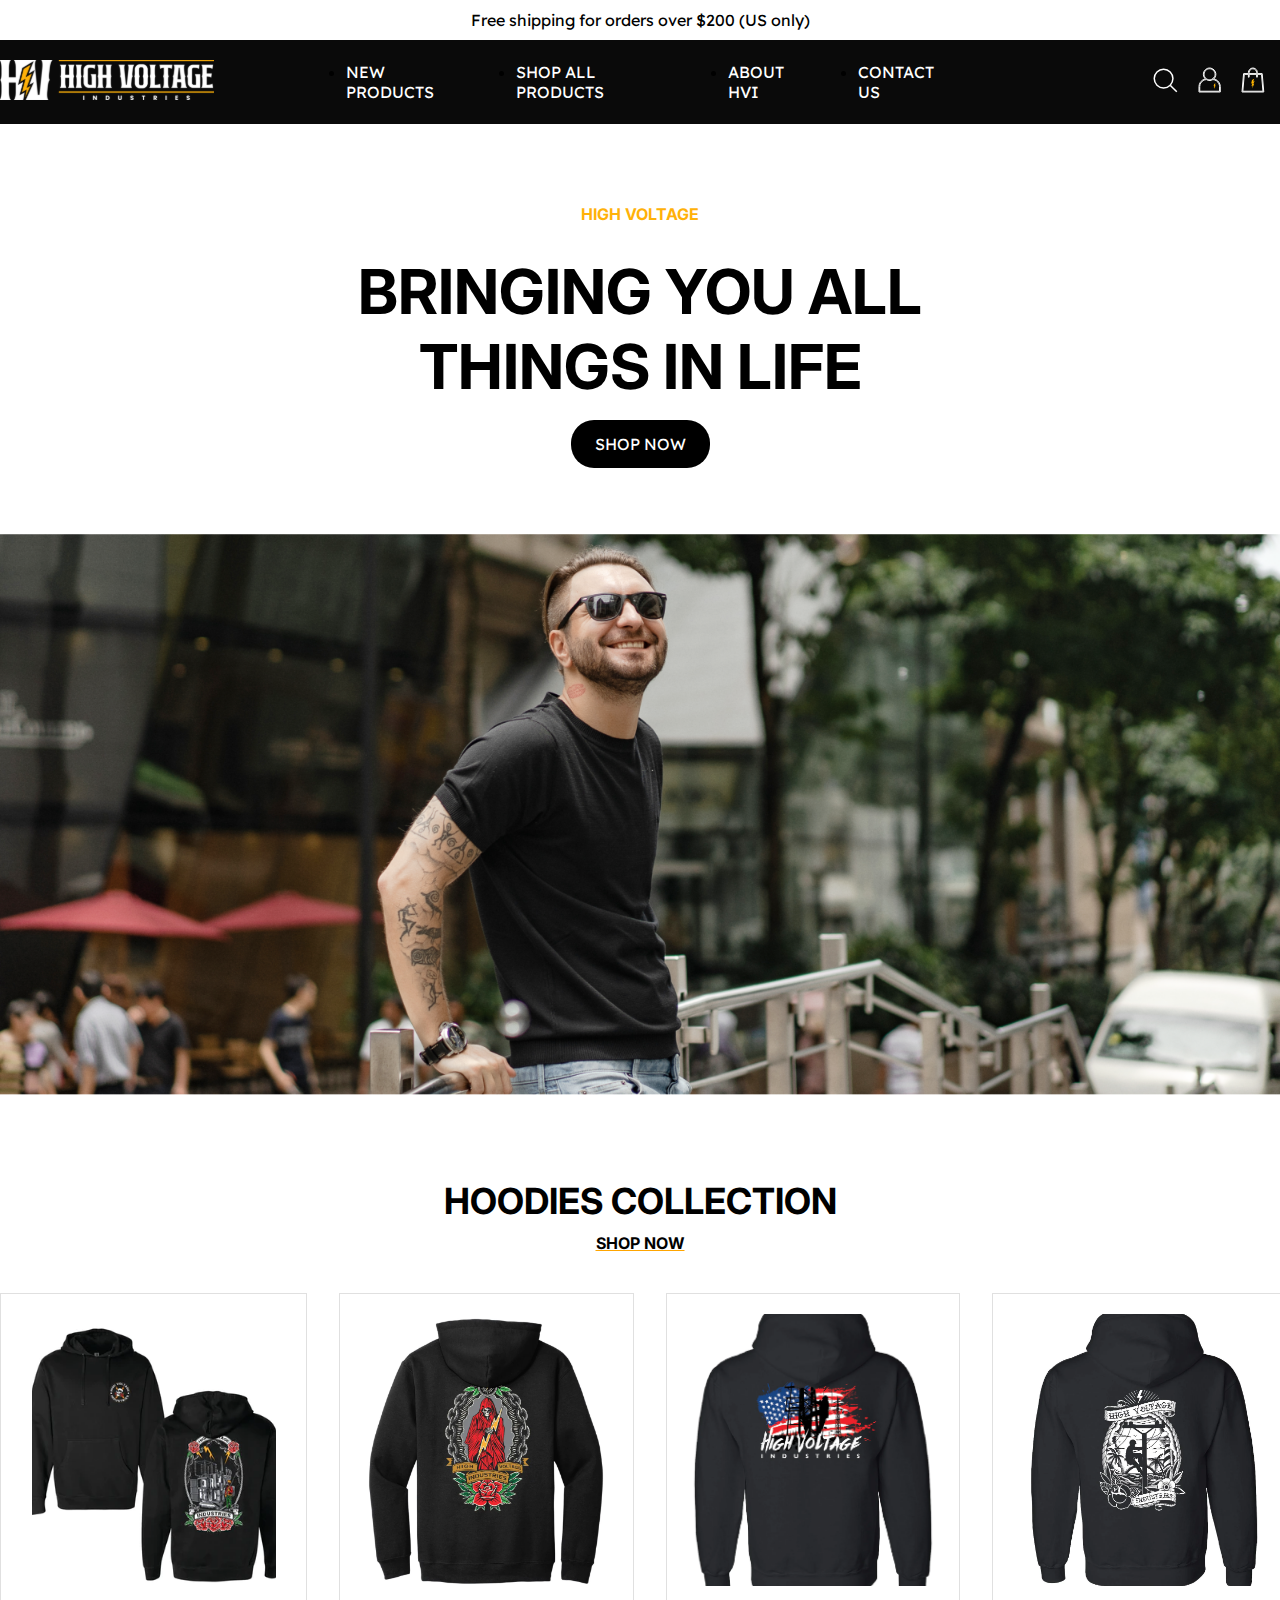
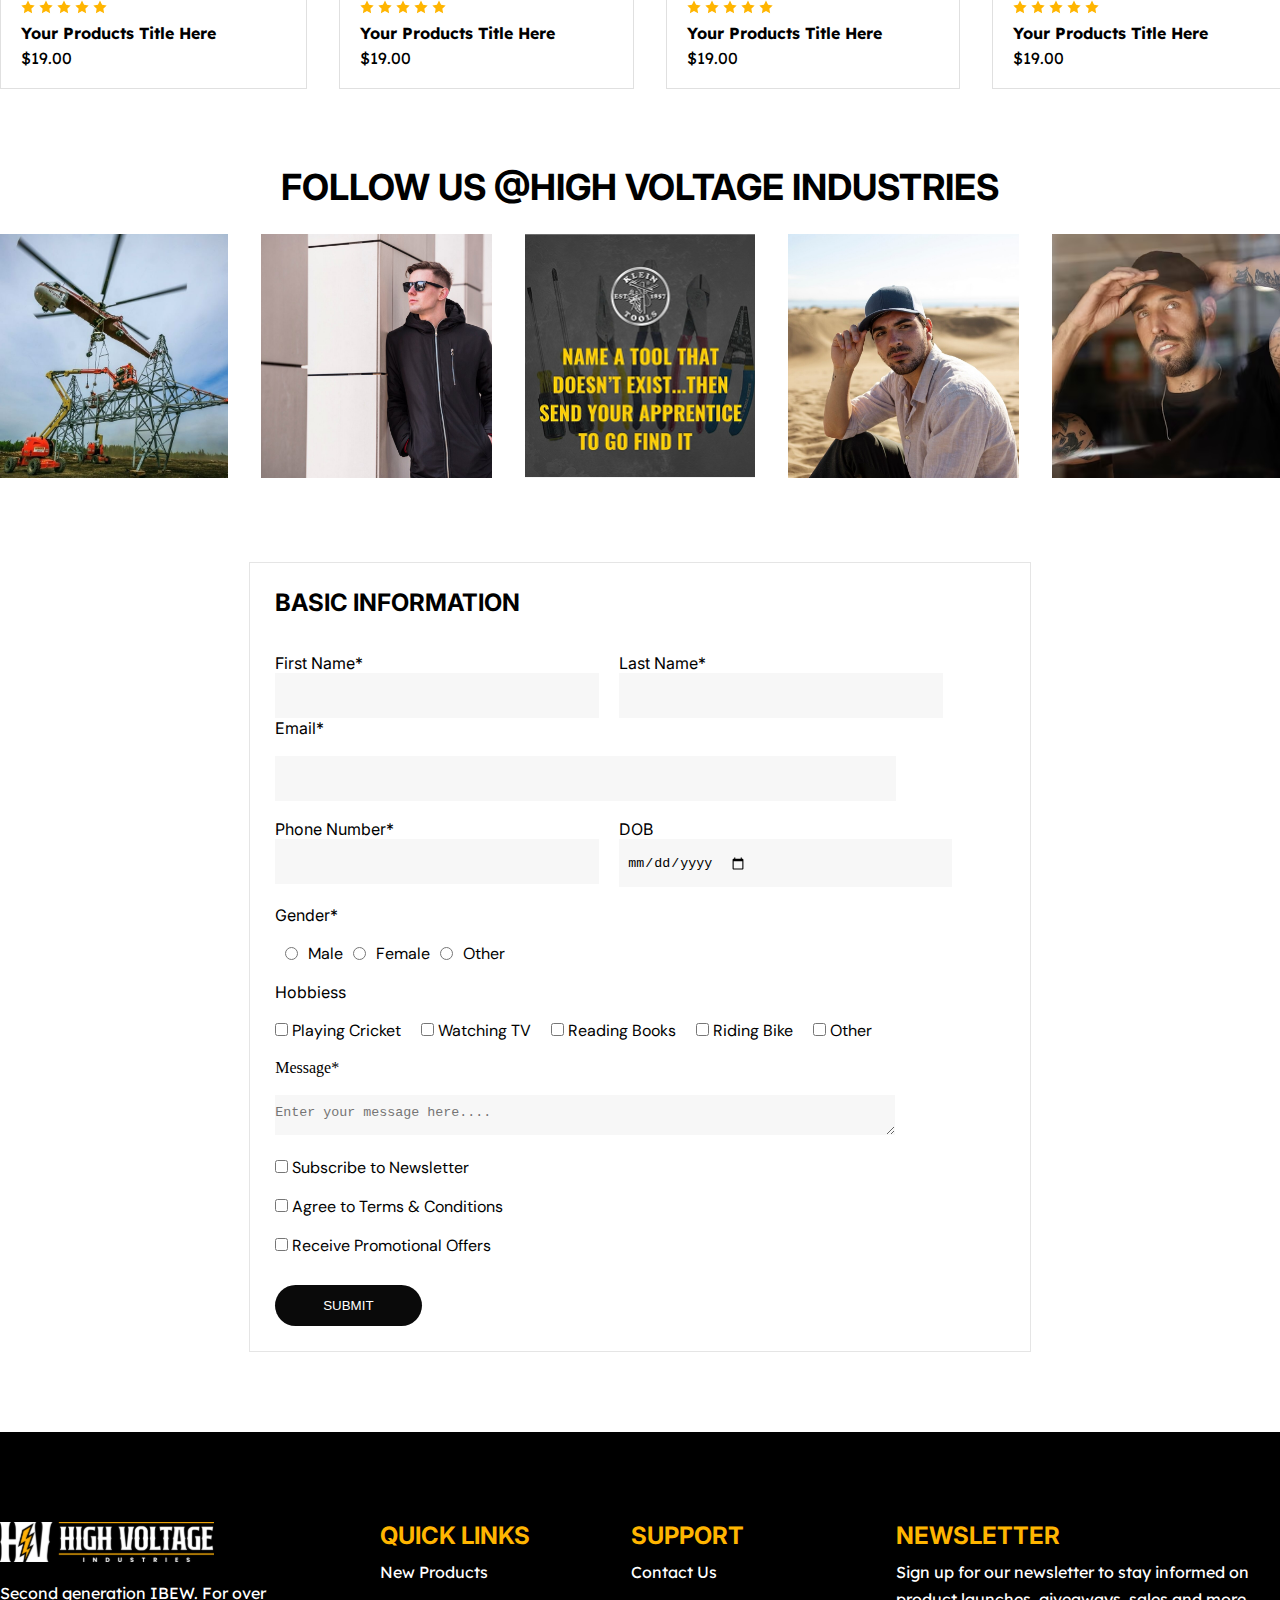
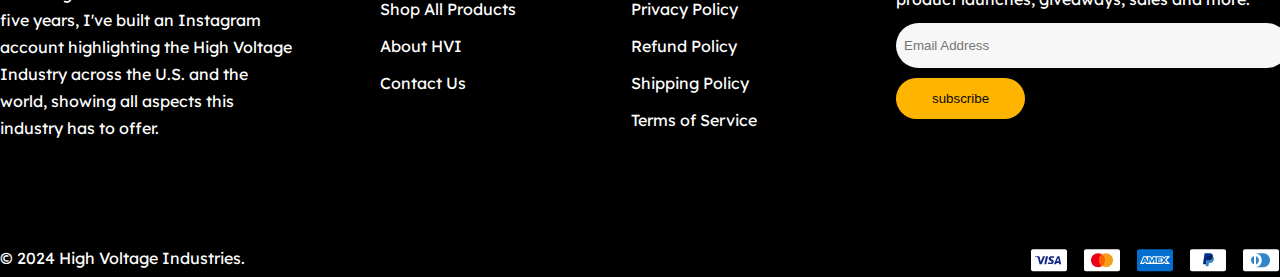
<file: index.html>
<!DOCTYPE html>
<html lang="en">

<head>
    <meta charset="UTF-8">
    <meta name="viewport" content="width=device-width, initial-scale=1.0">
    <title>Document</title>
    <link rel="stylesheet" href="./css/style.css" />
    <link rel="stylesheet" href="./css/style-media.css" />
    <link rel="preconnect" href="https://fonts.googleapis.com">
    <link rel="preconnect" href="https://fonts.gstatic.com" crossorigin>
    <link
        href="https://fonts.googleapis.com/css2?family=DM+Sans:ital,opsz,wght@0,9..40,100..1000;1,9..40,100..1000&family=Inter:ital,opsz,wght@0,14..32,100..900;1,14..32,100..900&family=Lexend+Deca:wght@100..900&display=swap"
        rel="stylesheet">
</head>

<body>
    <div class="anouncment-bar-warraper">
        <div class="anouncment-bar-inner page-width">
            <p class="pera-font font-size-16px">Free shipping for orders over $200 (US only)</p>
        </div>
    </div>
    <div>
        <div class="header-warraper">
            <header>
                <div class="header-inner page-width grid">
                    <div class="logo">
                        <a href="#"><svg width="214" height="40" viewBox="0 0 214 40" fill="none"
                                xmlns="http://www.w3.org/2000/svg" xmlns:xlink="http://www.w3.org/1999/xlink">
                                <rect width="214" height="40" fill="url(#pattern0_3728_135)" />
                                <defs>
                                    <pattern id="pattern0_3728_135" patternContentUnits="objectBoundingBox" width="1"
                                        height="1">
                                        <use xlink:href="#image0_3728_135"
                                            transform="matrix(0.000589971 0 0 0.00315634 0 -0.000280236)" />
                                    </pattern>
                                    <image id="image0_3728_135" width="1695" height="317" preserveAspectRatio="none"
                                        xlink:href="[data-uri]" />
                                </defs>
                            </svg></a>
                    </div>
                    <nav class="navigation-bar">
                        <ul class="list flex">
                            <li class="list-items upper text-color pera-font font-size-16px"><a href="#">NEW
                                    Products</a></li>
                            <li class="list-items upper text-color pera-font font-size-16px"><a href="#">Shop All
                                    Products</a></li>
                            <li class="list-items upper text-color pera-font font-size-16px"><a href="#">About HVI</a>
                            </li>
                            <li class="list-items upper text-color pera-font font-size-16px"><a href="#">Contact Us</a>
                            </li>
                        </ul>
                    </nav>
                    <div class="connect-icon flex">
                        <a href="#"><svg width="26" height="26" viewBox="0 0 26 26" fill="none"
                                xmlns="http://www.w3.org/2000/svg">
                                <path
                                    d="M11.584 20.918C16.739 20.918 20.918 16.739 20.918 11.584C20.918 6.42897 16.739 2.25 11.584 2.25C6.42897 2.25 2.25 6.42897 2.25 11.584C2.25 16.739 6.42897 20.918 11.584 20.918Z"
                                    stroke="white" stroke-width="1.5" />
                                <path d="M18.9172 18.9174L24.2499 24.25" stroke="white" stroke-width="1.5"
                                    stroke-linecap="square" />
                            </svg></a>
                        <a href="#"><svg width="23" height="26" viewBox="0 0 23 26" fill="none"
                                xmlns="http://www.w3.org/2000/svg">
                                <g clip-path="url(#clip0_3728_146)">
                                    <path
                                        d="M22.2923 19.4538V24.99L1 24.9898V19.4513C1.00643 19.3626 1.01272 19.2738 1.01887 19.1849C1.10708 17.8976 1.48075 16.7112 2.1399 15.6255C3.30051 13.7135 5.23774 12.3465 7.44431 11.9317C7.45648 11.9294 7.45798 11.9241 7.44882 11.9157C6.27262 10.8601 5.5159 9.38384 5.38667 7.80168C5.28848 6.59799 5.51227 5.46315 6.05805 4.39717C6.73785 3.06917 7.91569 2.00579 9.28697 1.45994C10.3149 1.05078 11.3761 0.921137 12.4706 1.07102C13.9479 1.27307 15.3179 2.01153 16.2997 3.13153C17.1709 4.12579 17.7231 5.37009 17.8363 6.69625C17.9341 7.8436 17.7375 8.93194 17.2466 9.96127C16.8952 10.6977 16.3918 11.3605 15.7852 11.9079C15.7843 11.9088 15.7836 11.9099 15.7833 11.9111C15.7829 11.9123 15.7829 11.9136 15.7832 11.9148C15.7836 11.916 15.7843 11.9171 15.7852 11.918C15.7861 11.9188 15.7873 11.9194 15.7885 11.9196C17.1586 12.1754 18.3757 12.7477 19.4396 13.6368C20.0619 14.1568 20.5934 14.7573 21.034 15.4382C21.7398 16.5287 22.1493 17.7298 22.2626 19.0415C22.2745 19.1786 22.2844 19.3161 22.2923 19.4538ZM17.1167 7.25974C17.1167 6.53689 16.9743 5.82111 16.6977 5.15329C16.4211 4.48546 16.0156 3.87866 15.5045 3.36753C14.9934 2.8564 14.3866 2.45095 13.7188 2.17432C13.0509 1.8977 12.3352 1.75532 11.6123 1.75532C10.1524 1.75532 8.75238 2.33525 7.7201 3.36753C6.68782 4.39981 6.1079 5.79987 6.1079 7.25974C6.1079 8.7196 6.68782 10.1197 7.7201 11.1519C8.75238 12.1842 10.1524 12.7641 11.6123 12.7641C12.3352 12.7641 13.0509 12.6218 13.7188 12.3451C14.3866 12.0685 14.9934 11.6631 15.5045 11.1519C16.0156 10.6408 16.4211 10.034 16.6977 9.36618C16.9743 8.69836 17.1167 7.98258 17.1167 7.25974ZM20.9395 16.822C19.8736 14.4232 17.5479 12.7545 14.9329 12.559C14.9275 12.5586 14.9224 12.5598 14.9177 12.5627C14.0059 13.1222 13.0362 13.433 12.0088 13.4952C10.6904 13.5752 9.45914 13.2662 8.31508 12.5682C8.30854 12.5642 8.30092 12.5625 8.29333 12.5631C7.14708 12.6694 6.09586 13.0216 5.13969 13.6197C3.15303 14.8624 1.87077 16.9943 1.75138 19.344C1.7455 19.4586 1.74263 19.5945 1.74277 19.7516C1.74373 21.2867 1.74393 22.7811 1.74338 24.2349C1.74338 24.2424 1.74715 24.2462 1.75467 24.2462H21.5378C21.5452 24.2462 21.5489 24.2424 21.5489 24.2349C21.5484 22.7148 21.5484 21.1929 21.5491 19.6694C21.5495 18.6891 21.3344 17.7106 20.9395 16.822Z"
                                        stroke="white" />
                                    <path
                                        d="M16.3404 18.7858L15.6056 19.2102C15.6049 19.2106 15.6041 19.2108 15.6033 19.2107C15.6024 19.2106 15.6017 19.2103 15.601 19.2097C15.6004 19.2092 15.5999 19.2085 15.5996 19.2076C15.5993 19.2068 15.5993 19.206 15.5995 19.2051L16.155 17.041C16.1569 17.0335 16.1611 17.0277 16.1677 17.0238L17.4897 16.2289C17.5056 16.2195 17.5101 16.2233 17.5033 16.2404L16.7892 18.0291C16.784 18.0422 16.7874 18.0452 16.7995 18.0379L17.6657 17.5171C17.6742 17.5121 17.6768 17.5142 17.6735 17.5235L16.9115 19.6271C16.9071 19.6391 16.9105 19.642 16.9217 19.6359L17.4963 19.3214C17.5107 19.3136 17.5144 19.3171 17.5076 19.3319C17.0904 20.2412 16.672 21.1531 16.2526 22.0677C16.2456 22.0827 16.2391 22.0951 16.2329 22.1048C16.2272 22.114 16.2253 22.1132 16.2272 22.1026L16.5466 20.3417C16.5479 20.3345 16.5453 20.3326 16.5388 20.3362L15.8372 20.7261C15.8362 20.7268 15.8349 20.727 15.8337 20.727C15.8325 20.7269 15.8313 20.7264 15.8304 20.7257C15.8294 20.7249 15.8287 20.7239 15.8283 20.7228C15.8279 20.7216 15.8279 20.7203 15.8282 20.7192L16.3503 18.7934C16.3531 18.783 16.3498 18.7805 16.3404 18.7858Z"
                                        fill="#FFB500" />
                                </g>
                                <defs>
                                    <clipPath id="clip0_3728_146">
                                        <rect width="23" height="26" fill="white" />
                                    </clipPath>
                                </defs>
                            </svg>
                        </a>
                        <a href="#"><svg width="24" height="26" viewBox="0 0 24 26" fill="none"
                                xmlns="http://www.w3.org/2000/svg">
                                <g clip-path="url(#clip0_3728_143)">
                                    <path
                                        d="M7.42032 6.5938C7.42128 6.27161 7.42094 5.95346 7.4193 5.63934C7.41861 5.49547 7.42196 5.3592 7.42935 5.23052C7.55673 3.02108 9.27365 1.24487 11.464 1.03154C12.5085 0.930003 13.56 1.20262 14.4224 1.79708C15.6339 2.63236 16.3547 3.99605 16.3627 5.46334C16.3649 5.84091 16.3651 6.21759 16.3633 6.59339C16.3633 6.60118 16.3672 6.60508 16.375 6.60508H21.1809C21.1889 6.60508 21.1932 6.60905 21.1939 6.61698L22.7744 24.9844C22.7744 24.9851 22.7743 24.9858 22.7741 24.9864C22.7739 24.9871 22.7735 24.9877 22.773 24.9883C22.7725 24.9888 22.772 24.9892 22.7713 24.9895C22.7707 24.9898 22.77 24.9899 22.7692 24.9899H1.0154C1.01469 24.9899 1.01399 24.9898 1.01334 24.9895C1.01269 24.9892 1.0121 24.9888 1.01162 24.9883C1.01114 24.9877 1.01077 24.9871 1.01054 24.9864C1.0103 24.9858 1.01021 24.9851 1.01027 24.9844L2.59078 6.61698C2.59147 6.60905 2.59571 6.60508 2.6035 6.60508H7.40904C7.41656 6.60508 7.42032 6.60132 7.42032 6.5938ZM8.17868 6.60528H15.6101C15.6146 6.60528 15.6189 6.60349 15.6221 6.6003C15.6253 6.59711 15.6271 6.59277 15.6271 6.58826V5.51995C15.6271 5.02535 15.5307 4.53558 15.3435 4.07863C15.1562 3.62167 14.8817 3.20647 14.5357 2.85673C14.1897 2.507 13.779 2.22957 13.3269 2.04029C12.8748 1.85101 12.3903 1.75359 11.9009 1.75359H11.8878C10.8996 1.75359 9.95181 2.1504 9.25302 2.85673C8.55423 3.56306 8.16165 4.52105 8.16165 5.51995V6.58826C8.16165 6.59277 8.16345 6.59711 8.16664 6.6003C8.16983 6.60349 8.17416 6.60528 8.17868 6.60528ZM21.9631 24.2278L20.5118 7.36057C20.5111 7.35263 20.5068 7.34867 20.4989 7.34867H16.3752C16.3677 7.34867 16.3639 7.3525 16.3639 7.36016C16.3638 8.19079 16.3643 9.05383 16.3653 9.94928C16.3656 10.0921 16.3354 10.2047 16.222 10.2943C16.0238 10.4506 15.7436 10.3727 15.6462 10.1429C15.6278 10.0997 15.6187 10.0324 15.6189 9.94087C15.6211 9.08289 15.6214 8.22231 15.6199 7.35913C15.6199 7.35216 15.6164 7.34867 15.6094 7.34867H8.17335C8.1709 7.34867 8.16855 7.34964 8.16682 7.35137C8.16509 7.3531 8.16412 7.35545 8.16412 7.3579C8.16371 8.2446 8.16398 9.11995 8.16494 9.98395C8.16494 10.153 8.08555 10.2898 7.92473 10.3515C7.67283 10.4482 7.42053 10.2541 7.42053 9.99523C7.42053 9.12631 7.42053 8.24761 7.42053 7.35913C7.42053 7.35216 7.41697 7.34867 7.40986 7.34867H3.28576C3.27783 7.34867 3.27352 7.35263 3.27283 7.36057L1.82073 24.2356C1.82018 24.2426 1.82347 24.2461 1.83058 24.2461H21.9465C21.9586 24.2461 21.9642 24.24 21.9631 24.2278Z"
                                        stroke="white" />
                                    <path
                                        d="M12.2695 17.3613L13.249 16.8259C13.2585 16.8208 13.2609 16.8231 13.2564 16.8326L11.1586 21.4043C11.145 21.4337 11.1412 21.4325 11.1471 21.4006L11.6732 18.502C11.6747 18.4936 11.6718 18.4915 11.6644 18.4956L10.497 19.144C10.496 19.1446 10.4948 19.1448 10.4937 19.1448C10.4925 19.1447 10.4914 19.1442 10.4905 19.1435C10.4896 19.1428 10.4889 19.1418 10.4885 19.1407C10.4881 19.1396 10.4881 19.1384 10.4884 19.1373L11.3524 15.9494C11.355 15.9395 11.3519 15.9371 11.3432 15.9422L10.1225 16.6466C10.1214 16.6472 10.1202 16.6475 10.119 16.6474C10.1178 16.6473 10.1167 16.6469 10.1157 16.6462C10.1148 16.6454 10.1141 16.6445 10.1136 16.6433C10.1132 16.6422 10.1132 16.641 10.1134 16.6398L11.0281 13.077C11.0302 13.0686 11.0349 13.0623 11.0423 13.0579L13.2402 11.7358C13.2512 11.7293 13.2542 11.7319 13.2494 11.7436L12.0626 14.7174C12.0556 14.735 12.0602 14.739 12.0765 14.7293L13.5069 13.869C13.5212 13.8603 13.5255 13.8639 13.5198 13.8796L12.2611 17.3541C12.2608 17.3552 12.2607 17.3564 12.261 17.3576C12.2613 17.3587 12.262 17.3598 12.2629 17.3605C12.2638 17.3613 12.2649 17.3618 12.2661 17.3619C12.2673 17.362 12.2685 17.3618 12.2695 17.3613Z"
                                        fill="#FFB500" />
                                </g>
                                <defs>
                                    <clipPath id="clip0_3728_143">
                                        <rect width="24" height="26" fill="white" />
                                    </clipPath>
                                </defs>
                            </svg>
                        </a>
                    </div>
                </div>
            </header>
        </div>

    </div>

    <section>
        <div class="text-content-wrrapper page-width">
            <div class="text-content-inner flex">
                <h6 class="heading-font upper text-pera font-size-16px">high voltage</h6>
                <h1 class=" heading-font upper">Bringing you all
                    things in life</h1>
                <div>
                    <a href="#" class="pera-font font-size-16px upper button">Shop NOW</a>
                </div>
            </div>
        </div>
    </section>
    <section>
        <div class="banner-area">
            <img src="./assest/banner.png" alt="banner-image" width="100%" class="banner-image" />
        </div>
    </section>
    <section>
        <div class=" collection-list-wrrapper">
            <div class="collection-list-inner page-width">
                <div class="collection-list-heading flex">
                    <h2 class="upper heading-font font-size-36px">Hoodies Collection</h2>
                    <a href="#" class="font-size-16px upper heading-font heading-color bold">shop now</a>
                </div>
                <ul class="collection-list grid">
                    <li class="collection-list-items flex">

                        <div class="collection-list-items">
                            <a href="#"><img src="./assest/two hoddies.png" class="card-image" alt="two-hoddies"
                                    width="100%" /></a>
                        </div>
                        <div class="rating flex">
                            <div>
                                <svg width="14" height="14" viewBox="0 0 14 14" fill="none"
                                    xmlns="http://www.w3.org/2000/svg">
                                    <path
                                        d="M6.99992 0.583332L9.05992 4.75667L13.6666 5.43L10.3333 8.67667L11.1199 13.2633L6.99992 11.0967L2.87992 13.2633L3.66658 8.67667L0.333252 5.43L4.93992 4.75667L6.99992 0.583332Z"
                                        fill="#FFB500" />
                                </svg>
                                <svg width="14" height="14" viewBox="0 0 14 14" fill="none"
                                    xmlns="http://www.w3.org/2000/svg">
                                    <path
                                        d="M6.99992 0.583332L9.05992 4.75667L13.6666 5.43L10.3333 8.67667L11.1199 13.2633L6.99992 11.0967L2.87992 13.2633L3.66658 8.67667L0.333252 5.43L4.93992 4.75667L6.99992 0.583332Z"
                                        fill="#FFB500" />
                                </svg>
                                <svg width="14" height="14" viewBox="0 0 14 14" fill="none"
                                    xmlns="http://www.w3.org/2000/svg">
                                    <path
                                        d="M6.99992 0.583332L9.05992 4.75667L13.6666 5.43L10.3333 8.67667L11.1199 13.2633L6.99992 11.0967L2.87992 13.2633L3.66658 8.67667L0.333252 5.43L4.93992 4.75667L6.99992 0.583332Z"
                                        fill="#FFB500" />
                                </svg>
                                <svg width="14" height="14" viewBox="0 0 14 14" fill="none"
                                    xmlns="http://www.w3.org/2000/svg">
                                    <path
                                        d="M6.99992 0.583332L9.05992 4.75667L13.6666 5.43L10.3333 8.67667L11.1199 13.2633L6.99992 11.0967L2.87992 13.2633L3.66658 8.67667L0.333252 5.43L4.93992 4.75667L6.99992 0.583332Z"
                                        fill="#FFB500" />
                                </svg>
                                <svg width="14" height="14" viewBox="0 0 14 14" fill="none"
                                    xmlns="http://www.w3.org/2000/svg">
                                    <path
                                        d="M6.99992 0.583332L9.05992 4.75667L13.6666 5.43L10.3333 8.67667L11.1199 13.2633L6.99992 11.0967L2.87992 13.2633L3.66658 8.67667L0.333252 5.43L4.93992 4.75667L6.99992 0.583332Z"
                                        fill="#FFB500" />
                                </svg>
                            </div>

                            <a href="#" class="pera-font bold">Your Products Title Here</a>
                            <p class="pera-font ">$19.00</p>
                        </div>
                    </li>
                    <li class="collection-list-items flex">
                        <div class="collection-list-items">
                            <a href="#"><img src="./assest/red-print.png" class="card-image" alt="red-print"
                                    width="100%" /></a>
                        </div>
                        <div class="rating flex">
                            <div>
                                <svg width="14" height="14" viewBox="0 0 14 14" fill="none"
                                    xmlns="http://www.w3.org/2000/svg">
                                    <path
                                        d="M6.99992 0.583332L9.05992 4.75667L13.6666 5.43L10.3333 8.67667L11.1199 13.2633L6.99992 11.0967L2.87992 13.2633L3.66658 8.67667L0.333252 5.43L4.93992 4.75667L6.99992 0.583332Z"
                                        fill="#FFB500" />
                                </svg>
                                <svg width="14" height="14" viewBox="0 0 14 14" fill="none"
                                    xmlns="http://www.w3.org/2000/svg">
                                    <path
                                        d="M6.99992 0.583332L9.05992 4.75667L13.6666 5.43L10.3333 8.67667L11.1199 13.2633L6.99992 11.0967L2.87992 13.2633L3.66658 8.67667L0.333252 5.43L4.93992 4.75667L6.99992 0.583332Z"
                                        fill="#FFB500" />
                                </svg>
                                <svg width="14" height="14" viewBox="0 0 14 14" fill="none"
                                    xmlns="http://www.w3.org/2000/svg">
                                    <path
                                        d="M6.99992 0.583332L9.05992 4.75667L13.6666 5.43L10.3333 8.67667L11.1199 13.2633L6.99992 11.0967L2.87992 13.2633L3.66658 8.67667L0.333252 5.43L4.93992 4.75667L6.99992 0.583332Z"
                                        fill="#FFB500" />
                                </svg>
                                <svg width="14" height="14" viewBox="0 0 14 14" fill="none"
                                    xmlns="http://www.w3.org/2000/svg">
                                    <path
                                        d="M6.99992 0.583332L9.05992 4.75667L13.6666 5.43L10.3333 8.67667L11.1199 13.2633L6.99992 11.0967L2.87992 13.2633L3.66658 8.67667L0.333252 5.43L4.93992 4.75667L6.99992 0.583332Z"
                                        fill="#FFB500" />
                                </svg>
                                <svg width="14" height="14" viewBox="0 0 14 14" fill="none"
                                    xmlns="http://www.w3.org/2000/svg">
                                    <path
                                        d="M6.99992 0.583332L9.05992 4.75667L13.6666 5.43L10.3333 8.67667L11.1199 13.2633L6.99992 11.0967L2.87992 13.2633L3.66658 8.67667L0.333252 5.43L4.93992 4.75667L6.99992 0.583332Z"
                                        fill="#FFB500" />
                                </svg>
                            </div>

                            <a href="#" class="pera-font bold">Your Products Title Here</a>
                            <p class="pera-font ">$19.00</p>
                        </div>
                    </li>
                    <li class="collection-list-items flex">
                        <div class="collection-list-items">
                            <a href="#"><img src="./assest/high-voltage-print.png" class="card-image"
                                    alt="high-voltage-print-hoddie" width="100%" /></a>
                        </div>
                        <div class="rating flex">
                            <div>
                                <svg width="14" height="14" viewBox="0 0 14 14" fill="none"
                                    xmlns="http://www.w3.org/2000/svg">
                                    <path
                                        d="M6.99992 0.583332L9.05992 4.75667L13.6666 5.43L10.3333 8.67667L11.1199 13.2633L6.99992 11.0967L2.87992 13.2633L3.66658 8.67667L0.333252 5.43L4.93992 4.75667L6.99992 0.583332Z"
                                        fill="#FFB500" />
                                </svg>
                                <svg width="14" height="14" viewBox="0 0 14 14" fill="none"
                                    xmlns="http://www.w3.org/2000/svg">
                                    <path
                                        d="M6.99992 0.583332L9.05992 4.75667L13.6666 5.43L10.3333 8.67667L11.1199 13.2633L6.99992 11.0967L2.87992 13.2633L3.66658 8.67667L0.333252 5.43L4.93992 4.75667L6.99992 0.583332Z"
                                        fill="#FFB500" />
                                </svg>
                                <svg width="14" height="14" viewBox="0 0 14 14" fill="none"
                                    xmlns="http://www.w3.org/2000/svg">
                                    <path
                                        d="M6.99992 0.583332L9.05992 4.75667L13.6666 5.43L10.3333 8.67667L11.1199 13.2633L6.99992 11.0967L2.87992 13.2633L3.66658 8.67667L0.333252 5.43L4.93992 4.75667L6.99992 0.583332Z"
                                        fill="#FFB500" />
                                </svg>
                                <svg width="14" height="14" viewBox="0 0 14 14" fill="none"
                                    xmlns="http://www.w3.org/2000/svg">
                                    <path
                                        d="M6.99992 0.583332L9.05992 4.75667L13.6666 5.43L10.3333 8.67667L11.1199 13.2633L6.99992 11.0967L2.87992 13.2633L3.66658 8.67667L0.333252 5.43L4.93992 4.75667L6.99992 0.583332Z"
                                        fill="#FFB500" />
                                </svg>
                                <svg width="14" height="14" viewBox="0 0 14 14" fill="none"
                                    xmlns="http://www.w3.org/2000/svg">
                                    <path
                                        d="M6.99992 0.583332L9.05992 4.75667L13.6666 5.43L10.3333 8.67667L11.1199 13.2633L6.99992 11.0967L2.87992 13.2633L3.66658 8.67667L0.333252 5.43L4.93992 4.75667L6.99992 0.583332Z"
                                        fill="#FFB500" />
                                </svg>
                            </div>

                            <a href="#" class="pera-font bold">Your Products Title Here</a>
                            <p class="pera-font ">$19.00</p>
                        </div>
                    </li>
                    <li class="collection-list-items flex">
                        <div class="collection-list-items">
                            <a href="#"><img src="./assest/black & white print.png" class="card-image"
                                    alt="black & white print in hoddie" width="100%" /></a>
                        </div>
                        <div class="rating flex">
                            <div>
                                <svg width="14" height="14" viewBox="0 0 14 14" fill="none"
                                    xmlns="http://www.w3.org/2000/svg">
                                    <path
                                        d="M6.99992 0.583332L9.05992 4.75667L13.6666 5.43L10.3333 8.67667L11.1199 13.2633L6.99992 11.0967L2.87992 13.2633L3.66658 8.67667L0.333252 5.43L4.93992 4.75667L6.99992 0.583332Z"
                                        fill="#FFB500" />
                                </svg>
                                <svg width="14" height="14" viewBox="0 0 14 14" fill="none"
                                    xmlns="http://www.w3.org/2000/svg">
                                    <path
                                        d="M6.99992 0.583332L9.05992 4.75667L13.6666 5.43L10.3333 8.67667L11.1199 13.2633L6.99992 11.0967L2.87992 13.2633L3.66658 8.67667L0.333252 5.43L4.93992 4.75667L6.99992 0.583332Z"
                                        fill="#FFB500" />
                                </svg>
                                <svg width="14" height="14" viewBox="0 0 14 14" fill="none"
                                    xmlns="http://www.w3.org/2000/svg">
                                    <path
                                        d="M6.99992 0.583332L9.05992 4.75667L13.6666 5.43L10.3333 8.67667L11.1199 13.2633L6.99992 11.0967L2.87992 13.2633L3.66658 8.67667L0.333252 5.43L4.93992 4.75667L6.99992 0.583332Z"
                                        fill="#FFB500" />
                                </svg>
                                <svg width="14" height="14" viewBox="0 0 14 14" fill="none"
                                    xmlns="http://www.w3.org/2000/svg">
                                    <path
                                        d="M6.99992 0.583332L9.05992 4.75667L13.6666 5.43L10.3333 8.67667L11.1199 13.2633L6.99992 11.0967L2.87992 13.2633L3.66658 8.67667L0.333252 5.43L4.93992 4.75667L6.99992 0.583332Z"
                                        fill="#FFB500" />
                                </svg>
                                <svg width="14" height="14" viewBox="0 0 14 14" fill="none"
                                    xmlns="http://www.w3.org/2000/svg">
                                    <path
                                        d="M6.99992 0.583332L9.05992 4.75667L13.6666 5.43L10.3333 8.67667L11.1199 13.2633L6.99992 11.0967L2.87992 13.2633L3.66658 8.67667L0.333252 5.43L4.93992 4.75667L6.99992 0.583332Z"
                                        fill="#FFB500" />
                                </svg>
                            </div>

                            <a href="#" class="pera-font bold">Your Products Title Here</a>
                            <p class="pera-font ">$19.00</p>
                        </div>
                    </li>
                </ul>
            </div>
        </div>
    </section>
    <section>
        <div class="insta-feed">
            <div class="heading page-width">
                <h2 class="font-size-36px upper heading-font">Follow us @high voltage industries</h2>
            </div>
            <div class="insta-post grid page-width">
                <div>
                    <img src="./assest/Chopar.png" alt="chopar" width="100%" class="note-image" />
                </div>
                <div>
                    <img src="./assest/one-boy.png" alt="boy" width="100%" class="note-image" />
                </div>
                <div>
                    <img src="./assest/Img BG (1).png" alt="note" width="100%" class="note-image" />
                </div>
                <div>
                    <img src="./assest/cap.png" alt="cap" width="100%" class="note-image" />
                </div>
                <div>
                    <img src="./assest/t-shirt.png" alt="t-shirt" width="100%" class="note-image" />
                </div>

            </div>
        </div>
    </section>
    <section>
        <div class="form-warraper page-width">
            <form id="form-data" class="flex data">
                <h2 class="font-size_24px heading-font upper">Basic Information</h2><br><br>
                <div class="fileds flex">
                    <div>
                        <label for="first-name" class="heading-font">First Name*</label><br>
                        <input type="text" id="first-name" width="100%" name="firstname" required />
                        <p class="error" id="name"></p>
                    </div>
                    <div>
                        <label for="Last-name" class="heading-font">Last Name*</label><br>
                        <input type="text" id="Last-name" width="100%" name="last-name" required />
                        <p class="error" id="srname"></p>
                    </div>
                </div>
                <label for="email" class="heading-font">Email*</label><br>
                <input type="email" id="email" width="100%" name="email" required /><br>
                <p class="error" id="mail"></p>
                <div class="fileds flex">
                    <div>
                        <label for="phone" class="heading-font">Phone Number*</label><br>
                        <input type="text" id="phone" width="100%" name="phone-number" required />
                        <p class="error" id="number"></p>
                    </div>
                    <div>
                        <label for="Birth" class="heading-font">DOB</label><br>
                        <input type="date" id="Birth" width="100%" name="date-of-birth" required />
                    </div>
                </div><br>
                <label class="heading-font">Gender*</label><br>
                <div class="filed flex">
                    <div class="newcheck"> <input type="radio" name="gender" id="male" value="male" />
                        <label for="male" class="small-text font-size_14px">Male</label>
                    </div>
                    <div class=" newcheck">
                        <input type="radio" name="gender" id="female" value="female" />
                        <label for="female" class="small-text font-size_14px">Female</label>
                    </div>
                    <div class=" newcheck">
                        <input type="radio" name="gender" id="Other" value="other" />
                        <label for="Other" class="small-text font-size_14px">Other</label>
                    </div>
                </div>
                <p class="error" id="gen"></p>
                <br>
                <label class="heading-font">Hobbiess</label><br>
                <div class="fileds flex">
                    <div>
                        <input type="checkbox" name="Cricket" id="Cricket" value="Playing Cricket" />
                        <label for="Cricket" class="small-text font-size_14px">Playing Cricket</label>
                    </div>
                    <div>

                        <input type="checkbox" name=" TV" id="TV" value="Watching TV" />
                        <label for="TV" class="small-text font-size_14px">Watching TV</label>
                    </div>
                    <div>

                        <input type="checkbox" name="Reading" id="Reading" value="Reading Books" />
                        <label for="Reading" class="small-text font-size_14px">Reading Books</label>
                    </div>
                    <div>

                        <input type="checkbox" name="Riding" id="Riding" value="Riding Bike" />
                        <label for="Riding" class="small-text font-size_14px">Riding Bike</label>
                    </div>
                    <div>

                        <input type="checkbox" name="Other" id="other_hobbie" value="other" />
                        <label for="other_hobbie" class="small-text font-size_14px">Other</label>
                    </div>
                </div>
                <div><br>
                    <label for="msg">Message*</label><br><br>
                    <textarea id="msg" name="Massage" placeholder="Enter your message here...." required></textarea>
                </div><br>

                <label for="Newsletter" class="small-text font-size_14px"><input type="checkbox" name="Newsletter"
                        id="Newsletter" />
                    Subscribe to Newsletter</label><br>
                <label for="Terms" class="small-text font-size_14px"><input type="checkbox" name=" Terms" id="Terms" />
                    Agree to Terms & Conditions</label><br>
                <label for="Promotional" class="small-text font-size_14px"><input type="checkbox" name="Promotional"
                        id="Promotional" />
                    Receive Promotional Offers</label><br>

                <div>
                    <button type="submit" class="submit upper button">Submit</button>
                </div>
            </form>
        </div>
    </section>
    <footer>
        <div class=" footer-outer">

            <div class="footer-inner page-width grid">
                <ul class="footer-ul content_ul flex font-size-16px pera-font">
                    <li class="footer-list"><a href="#"><svg width="214" height="40" viewBox="0 0 214 40" fill="none"
                                xmlns="http://www.w3.org/2000/svg" xmlns:xlink="http://www.w3.org/1999/xlink">
                                <rect width="214" height="40" fill="url(#pattern0_3728_135)" />
                                <defs>
                                    <pattern id="pattern0_3728_135" patternContentUnits="objectBoundingBox" width="1"
                                        height="1">
                                        <use xlink:href="#image0_3728_135"
                                            transform="matrix(0.000589971 0 0 0.00315634 0 -0.000280236)" />
                                    </pattern>
                                    <image id="image0_3728_135" width="1695" height="317" preserveAspectRatio="none"
                                        xlink:href="[data-uri]" />
                                </defs>
                            </svg></a></li>
                    <li class="footer-list font-size-16px pera-font">
                        Second generation IBEW. For over five years, I've built an Instagram account highlighting
                        the High Voltage Industry across the U.S. and the world, showing all aspects this industry
                        has to offer.
                    </li>
                    <li class="footer-list">
                        <a href="#"></a>
                        <a href="#"></a>
                    </li>
                </ul>

                <ul class="footer-ul flex pera-font">
                    <li class="footer-list upper font-size_24px heading-font">
                        <h4>Quick links</h4>
                    </li>
                    <li class="footer-list"><a href="#" class="font-size-16px pera-font">New Products</a></li>
                    <li class="footer-list"><a href="#" class="font-size-16px pera-font">Shop All Products</a></li>
                    <li class="footer-list"><a href="#" class="font-size-16px pera-font">About HVI</a></li>
                    <li class="footer-list"><a href="#" class="font-size-16px pera-font">Contact Us</a></li>
                </ul>

                <ul class="footer-ul flex pera-font">
                    <li class="footer-list upper font-size_24px heading-font">
                        <h4>Support</h4>
                    </li>
                    <li class="footer-list"><a href="#" class="font-size-16px pera-font">Contact Us</a></li>
                    <li class="footer-list"><a href="#" class="font-size-16px pera-font">Privacy Policy</a></li>
                    <li class="footer-list"><a href="#" class="font-size-16px pera-font">Refund Policy</a></li>
                    <li class="footer-list"><a href="#" class="font-size-16px pera-font">Shipping Policy</a></li>
                    <li class="footer-list"><a href="#" class="font-size-16px pera-font">Terms of Service</a></li>
                </ul>

                <ul class="footer-ul flex pera-font">
                    <li class="footer-list upper font-size_24px heading-font">
                        <h4>Newsletter</h4>
                    </li>
                    <li class="footer-list">Sign up for our newsletter to stay informed on
                        product launches, giveaways, sales and more.</li>
                    <li class="footer-list"><input type="email" placeholder="Email Address" class="footer-input" />
                    </li>
                    <li class="footer-list"><button class="subscribe-button">subscribe</button></li>
                </ul>
            </div>
            <div class="page-width copy-right-content flex pera-font">
                <p>© 2024 High Voltage Industries.</p>
                <a href="#"><svg width="250" height="25" viewBox="0 0 250 25" fill="none"
                        xmlns="http://www.w3.org/2000/svg">
                        <path opacity="0.07"
                            d="M35 0.25H3C1.3 0.25 0 1.55 0 3.25V21.25C0 22.95 1.4 24.25 3 24.25H35C36.7 24.25 38 22.95 38 21.25V3.25C38 1.55 36.6 0.25 35 0.25Z"
                            fill="black" />
                        <path
                            d="M35 1.25C36.1 1.25 37 2.15 37 3.25V21.25C37 22.35 36.1 23.25 35 23.25H3C1.9 23.25 1 22.35 1 21.25V3.25C1 2.15 1.9 1.25 3 1.25H35Z"
                            fill="white" />
                        <path
                            d="M28.3 10.35H28C27.6 11.35 27.3 11.85 27 13.35H28.9C28.6 11.85 28.6 11.15 28.3 10.35ZM31.2 16.25H29.5C29.4 16.25 29.4 16.25 29.3 16.15L29.1 15.25L29 15.05H26.6C26.5 15.05 26.4 15.05 26.4 15.25L26.1 16.15C26.1 16.25 26 16.25 26 16.25H23.9L24.1 15.75L27 8.95C27 8.45 27.3 8.25 27.8 8.25H29.3C29.4 8.25 29.5 8.25 29.5 8.45L30.9 14.95C31 15.35 31.1 15.65 31.1 16.05C31.2 16.15 31.2 16.15 31.2 16.25ZM17.8 15.95L18.2 14.15C18.3 14.15 18.4 14.25 18.4 14.25C19.1 14.55 19.8 14.75 20.5 14.65C20.7 14.65 21 14.55 21.2 14.45C21.7 14.25 21.7 13.75 21.3 13.35C21.1 13.15 20.8 13.05 20.5 12.85C20.1 12.65 19.7 12.45 19.4 12.15C18.2 11.15 18.6 9.75 19.3 9.05C19.9 8.65 20.2 8.25 21 8.25C22.2 8.25 23.5 8.25 24.1 8.45H24.2C24.1 9.05 24 9.55 23.8 10.15C23.3 9.95 22.8 9.75 22.3 9.75C22 9.75 21.7 9.75 21.4 9.85C21.2 9.85 21.1 9.95 21 10.05C20.8 10.25 20.8 10.55 21 10.75L21.5 11.15C21.9 11.35 22.3 11.55 22.6 11.75C23.1 12.05 23.6 12.55 23.7 13.15C23.9 14.05 23.6 14.85 22.8 15.45C22.3 15.85 22.1 16.05 21.4 16.05C20 16.05 18.9 16.15 18 15.85C17.9 16.05 17.9 16.05 17.8 15.95ZM14.3 16.25C14.4 15.55 14.4 15.55 14.5 15.25C15 13.05 15.5 10.75 15.9 8.55C16 8.35 16 8.25 16.2 8.25H18C17.8 9.45 17.6 10.35 17.3 11.45C17 12.95 16.7 14.45 16.3 15.95C16.3 16.15 16.2 16.15 16 16.15L14.3 16.25ZM5 8.45C5 8.35 5.2 8.25 5.3 8.25H8.7C9.2 8.25 9.6 8.55 9.7 9.05L10.6 13.45C10.6 13.55 10.6 13.55 10.7 13.65C10.7 13.55 10.8 13.55 10.8 13.55L12.9 8.45C12.8 8.35 12.9 8.25 13 8.25H15.1C15.1 8.35 15.1 8.35 15 8.45L11.9 15.75C11.8 15.95 11.8 16.05 11.7 16.15C11.6 16.25 11.4 16.15 11.2 16.15H9.7C9.6 16.15 9.5 16.15 9.5 15.95L7.9 9.75C7.7 9.55 7.4 9.25 7 9.15C6.4 8.85 5.3 8.65 5.1 8.65L5 8.45Z"
                            fill="#142688" />
                        <path opacity="0.07"
                            d="M88 0.25H56C54.3 0.25 53 1.55 53 3.25V21.25C53 22.95 54.4 24.25 56 24.25H88C89.7 24.25 91 22.95 91 21.25V3.25C91 1.55 89.6 0.25 88 0.25Z"
                            fill="black" />
                        <path
                            d="M88 1.25C89.1 1.25 90 2.15 90 3.25V21.25C90 22.35 89.1 23.25 88 23.25H56C54.9 23.25 54 22.35 54 21.25V3.25C54 2.15 54.9 1.25 56 1.25H88Z"
                            fill="white" />
                        <path
                            d="M68 19.25C71.866 19.25 75 16.116 75 12.25C75 8.38401 71.866 5.25 68 5.25C64.134 5.25 61 8.38401 61 12.25C61 16.116 64.134 19.25 68 19.25Z"
                            fill="#EB001B" />
                        <path
                            d="M76 19.25C79.866 19.25 83 16.116 83 12.25C83 8.38401 79.866 5.25 76 5.25C72.134 5.25 69 8.38401 69 12.25C69 16.116 72.134 19.25 76 19.25Z"
                            fill="#F79E1B" />
                        <path
                            d="M75 12.25C75 9.85005 73.8 7.75005 72 6.55005C70.2 7.85005 69 9.95005 69 12.25C69 14.55 70.2 16.75 72 17.95C73.8 16.75 75 14.65 75 12.25Z"
                            fill="#FF5F00" />
                        <path opacity="0.07"
                            d="M141 0.25H109C107.3 0.25 106 1.55 106 3.25V21.25C106 22.95 107.4 24.25 109 24.25H141C142.7 24.25 144 22.95 144 21.25V3.25C144 1.55 142.6 0.25 141 0.25Z"
                            fill="black" />
                        <path
                            d="M141 1.25C142.1 1.25 143 2.15 143 3.25V21.25C143 22.35 142.1 23.25 141 23.25H109C107.9 23.25 107 22.35 107 21.25V3.25C107 2.15 107.9 1.25 109 1.25H141Z"
                            fill="#006FCF" />
                        <path
                            d="M115 10.55L115.8 12.45H114.3L115 10.55ZM131 10.55H128V11.35H130.9V12.55H128V13.45H131V14.15L133.1 11.95L131 9.65V10.55ZM117 8.25H121L121.9 10.15L122.7 8.25H133.1L134.2 9.45L135.3 8.25H140.1L136.6 12.15L140.1 15.95H135.3L134.2 14.75L133.1 15.95H116L115.5 14.75H114.4L113.9 15.95H110L113.3 8.25H116.7H117ZM125.6 9.35H123.4L121.9 12.85L120.3 9.35H118.1V14.15L116 9.35H114L111.6 14.85H113.2L113.7 13.65H116.3L116.8 14.85H119.5V10.95L121.3 14.85H122.5L124.2 10.95V14.85H125.7L125.6 9.35ZM135 12.15L137.5 9.35H135.7L134.1 11.05L132.6 9.35H126.7V14.85H132.5L134.1 13.15L135.6 14.85H137.5L135 12.15Z"
                            fill="white" />
                        <path opacity="0.07"
                            d="M194 0.25H162C160.3 0.25 159 1.55 159 3.25V21.25C159 22.95 160.4 24.25 162 24.25H194C195.7 24.25 197 22.95 197 21.25V3.25C197 1.55 195.6 0.25 194 0.25Z"
                            fill="black" />
                        <path
                            d="M194 1.25C195.1 1.25 196 2.15 196 3.25V21.25C196 22.35 195.1 23.25 194 23.25H162C160.9 23.25 160 22.35 160 21.25V3.25C160 2.15 160.9 1.25 162 1.25H194Z"
                            fill="white" />
                        <path
                            d="M182.9 8.55C183.1 7.55 182.9 6.85 182.3 6.25C181.7 5.55 180.6 5.25 179.2 5.25H175.1C174.8 5.25 174.6 5.45 174.5 5.75L173 15.85C173 16.05 173.1 16.25 173.3 16.25H176L176.4 12.85L178.2 10.65L182.9 8.55Z"
                            fill="#003087" />
                        <path
                            d="M182.9 8.5498L182.7 8.7498C182.2 11.5498 180.5 12.5498 178.1 12.5498H177C176.7 12.5498 176.5 12.7498 176.4 13.0498L175.8 16.9498L175.6 17.9498C175.6 18.1498 175.7 18.3498 175.9 18.3498H178C178.3 18.3498 178.5 18.1498 178.5 17.9498V17.8498L178.9 15.4498V15.3498C178.9 15.1498 179.2 14.9498 179.4 14.9498H179.7C181.8 14.9498 183.4 14.1498 183.8 11.7498C184 10.7498 183.9 9.9498 183.4 9.3498C183.3 8.8498 183.1 8.6498 182.9 8.5498Z"
                            fill="#3086C8" />
                        <path
                            d="M182.3 8.3498C182.2 8.2498 182.1 8.2498 182 8.2498C181.9 8.2498 181.8 8.2498 181.7 8.1498C181.4 8.0498 181 8.0498 180.6 8.0498H177.6C177.5 8.0498 177.4 8.0498 177.4 8.1498C177.2 8.2498 177.1 8.3498 177.1 8.5498L176.4 12.9498V13.0498C176.4 12.7498 176.7 12.5498 177 12.5498H178.3C180.8 12.5498 182.4 11.5498 182.9 8.7498V8.5498C182.8 8.4498 182.6 8.3498 182.4 8.3498H182.3Z"
                            fill="#012169" />
                        <path opacity="0.07"
                            d="M247 0.25H215C213.3 0.25 212 1.55 212 3.25V21.25C212 22.95 213.4 24.25 215 24.25H247C248.7 24.25 250 22.95 250 21.25V3.25C250 1.55 248.6 0.25 247 0.25Z"
                            fill="black" />
                        <path
                            d="M247 1.25C248.1 1.25 249 2.15 249 3.25V21.25C249 22.35 248.1 23.25 247 23.25H215C213.9 23.25 213 22.35 213 21.25V3.25C213 2.15 213.9 1.25 215 1.25H247Z"
                            fill="white" />
                        <path
                            d="M224 12.25V15.95C224 16.25 223.8 16.25 223.5 16.15C221.6 15.35 220.5 12.85 221.2 10.75C221.6 9.65 222.4 8.75 223.5 8.35C223.9 8.15 224 8.25 224 8.55V12.25ZM226 12.25V8.55C226 8.25 226 8.25 226.3 8.35C228.4 9.15 229.5 11.65 228.7 13.75C228.3 14.85 227.5 15.75 226.4 16.15C226 16.35 226 16.25 226 15.95V12.25ZM233.2 5.25H225C228.8 5.25 231.8 8.35 231.8 12.25C231.8 16.15 228.8 19.25 225 19.25H233.2C237 19.25 240 16.15 240 12.25C240 8.35 237 5.25 233.2 5.25Z"
                            fill="#3086C8" />
                    </svg></a>

            </div>
        </div>
    </footer>
    <script src="./script.js"></script>
</body>

</html>
</file>
<file: css/style.css>
:root{
--bg-value:#0A0A0A;
--white-color:#FFFFFF;
}
.page-width{
    max-width:1340px;
    margin:auto;
}
.flex{
    display:flex;
}
.bold{
    font-weight:700;
}
.grid{
    display:grid;
}
*{
    margin:0;
    padding:0;
    text-decoration:none;
}
.pera-font{
  font-family: "Lexend Deca", sans-serif;
}
.heading-font{
  font-family: "Inter", sans-serif;
}
.font-size-16px{
 font-size:16px;
}
.font-size-14px{
    font-size:14px;
}
.font-size-36px{
    font-size:36px;
}
.font-size_24px{
    font-size:24px;
}
.small-text{
  font-family: "DM Sans", sans-serif;
}
.text-color a{
    color:var(--white-color);
    font-weight: 400;
}
 .upper{
    text-transform: uppercase;
 }
 .header-warraper{
    background-color:var(--bg-value);
 }
 .header-inner {
    justify-content: space-between;
    align-items: center;
    padding-top: 20px;
    padding-bottom: 20px;
    GRID-TEMPLATE-COLUMNS: 12% 48%  10%;
    gap: 17px;
}
ul.list.flex {
    gap: 40px;
    justify-content: space-between;
    letter-spacing: 0%;
}
.connect-icon.flex {
    gap: 20px;
}
.anouncment-bar-inner.page-width {
    text-align: center;
    padding: 10px 0px 10px 0px;
}
.text-content-inner {
    width: 823.63px;
    text-align: center;
    margin: auto;
    flex-direction: column;
    gap: 30px;
}
.text-content-wrrapper {
    padding:80px 0px 80px 0px;
    text-align: center;
}
h1{
    font-size: 62px;
    max-width: 570px;
    margin: auto;
}
.text-pera{
    color:#FFB109;
}
a.button {
    padding: 14px 24px;
    border-radius: 23px;
    background-color: black;
    color: white;
}
img.card-image {
    max-width: 244px;
    height: 272px;
    object-fit: cover;
}
li.collection-list-items {
    padding: 20px;
    flex-direction: column;
    gap: 10px;
    border: 1px solid #E0E0E0;
}
ul.collection-list {
    padding-top: 40px;
    grid-template-columns: 24% 23% 23% 23%;
    list-style: none;
    gap: 32px;
    align-items: center;
    text-align: center;
}
.rating {
    flex-direction: column;
    gap: 5px;
    text-align: left;
}
.collection-list-inner.page-width {
    padding-top: 80px;
}
.collection-list-heading {
    text-align: center;

    flex-direction: column;
    gap: 10px;
}
.heading-colo{
    color:var(--bg-value);
}
a {
    color: black;
}
a.heading-color {
    text-decoration: underline;
    text-decoration-color: orange;
}
.insta-feed {
    padding-top: 80px;
}

.insta-post {
    justify-content: center;
    grid-template-columns: 18% 18% 18% 18% 18%;
    gap: 33px;
}
.note-image {
   min-height: 244px;
    max-width: 244px;
    object-fit: cover;
}
.heading {
    text-align: center;
    line-height: 36px;
    padding-bottom: 29px;
}
.form-warraper {
    padding-top: 80px;
    width: 100%;
    display: flex;
    justify-content: center;
}

.data{
    flex-direction: column;
    width: 57%;
    border: 1px solid #0000001A;
    padding: 25px;
}

.fileds {
    gap: 20px;
}

input {
    padding: 15px 139px 15px 8px;
    background-color: #F7F7F7;
    border: none;
    outline: none;
}

input#Birth {
    padding: 16px 205px 15px 8px;
}
.newcheck{
    display: flex;
    gap: 10px;
    padding-left: 10px;
}
textarea {
    width: 85%;
    padding-top: 10px;
    border: none;
    outline: none;
    background-color: #F7F7F7;
}

input#email {
    width: 65%;
}
button.submit {
    padding: 13px 48px;
    border-radius: 58px;
    color: white;
    background-color: var(--bg-value);
    margin-top: 11px;
    border: none;
    cursor: pointer;
}
.button:hover {
    background-color: #FFB500;
    color: black;
}
.footer-outer {
    margin-top: 80px;
}

.footer-inner {
    padding-top: 7%;
    padding-bottom: 6%;
    grid-template-columns: 23% 13% 14% 30%;
    text-align: center;
    justify-content: space-between;
    gap: 30px;
    color: #FFFFFF;
    font-weight: 400;
}

.footer-outer {
    background-color: black;
}

ul.footer-ul {
    flex-direction: column;
    gap: 10px;
    line-height: 27px;
    text-align: left;
    list-style: none;
}

.footer-list a {
    color: #FFFFFF;
    font-weight: 400;
    font-size: 16px;
}

.subscribe-button {
    padding: 13px 36px;
    border-radius: 58px;
    color: var(--bg-value);
    background-color: #FFB500;
    border: none;
    cursor: pointer;
}

.footer-input {
    border-radius: 58px;
    width: 64%;
}

.copy-right-content {
    justify-content: space-between;
    color: #FFFFFF;
    margin-top: 19px;
}

a:hover {
    color: #FFB500;
}
.footer-ul h4{
    color: #FFB500;
}

.subscribe-button:hover {
    background-color:white;
}
</file>
<file: css/style-media.css>
/* responsive */
@media (max-width:1240px) {
     .header-inner {
    GRID-TEMPLATE-COLUMNS: 8% 55%  10%;
}

.footer-inner {
    grid-template-columns: 40% 40%;
    text-align: center;
    justify-content: space-evenly;
}
.copy-right-content {
    padding: 0px 15px;
}


ul.collection-list {
    grid-template-columns: 40% 40%;
    justify-content: center;
    text-align: center;
}
.insta-post {
    grid-template-columns: 50% 50%;
    text-align: center;
}
.note-image {
    max-height: 300px;
    max-width: 433px;
    object-fit: cover;
}
input {
    background-color: #F7F7F7;
    width:100%;
    padding: 10px 0px;
    border: none;
    outline: none;
}
input[type="email"] {
     padding: 10px 0px;
    width:100%;
}
input#email {
    width: 100%;
}
input[type="checkbox"]{
 width:20px;
}

input#Birth {
     padding: 10px 0px;
    width:100%;
}
textarea {
    width: 100%;
    padding: 10px 0px;
}
.fileds {
    flex-direction: column;
}
.rating {
    text-align: center;
}
}
@media(max-width:1000px){
    .insta-post {
    grid-template-columns:70%;
}
.header-inner {
    justify-content: space-between;
    align-items: center;
    padding-top: 20px;
    padding-bottom: 20px;
    GRID-TEMPLATE-COLUMNS: 21%  24%;
    gap: 7px;
    padding-left: 13px;
}
nav.navigation-bar {
    display: none;
}
}
@media(max-width:870px){
    ul.collection-list {
    grid-template-columns: 40% 40%;
}
.text-content-inner {
    width: 441.63px;
}
.footer-inner {
    grid-template-columns: 84%;
    text-align: center;
    padding-left: 20px;
}
.data{
    width: 90%;
    margin:auto;
}
.insta-post {
    grid-template-columns:90%;
}
.note-image {
    max-height: 600px;
    max-width: 600px;
    object-fit: cover;
}
h1 {
    font-size: 40px;
    max-width: 556px;
    margin: auto;
}
ul.collection-list {
    grid-template-columns: 90%;
}
}
@media(max-width:490px){
    .text-content-inner {
    width: 323.63px;
}
.connect-icon{
    display:none;
}
.rating {
    text-align:left;
}
.font-size-16px {
    font-size: 12px;
}
h1 {
    font-size: 32px;
}
.font-size-36px {
    font-size: 20px;
}
a.button {
    padding: 8px 8px;
    font-size: 10px;
}
button.submit {
    padding: 11px 20px;
     font-size: 10px;
}
.copy-right-content {
    justify-content: center;
    color: #FFFFFF;
    margin-top: 19px;
    text-align: center;
    gap: 10px;
    flex-direction: column;
}
}
</file>
